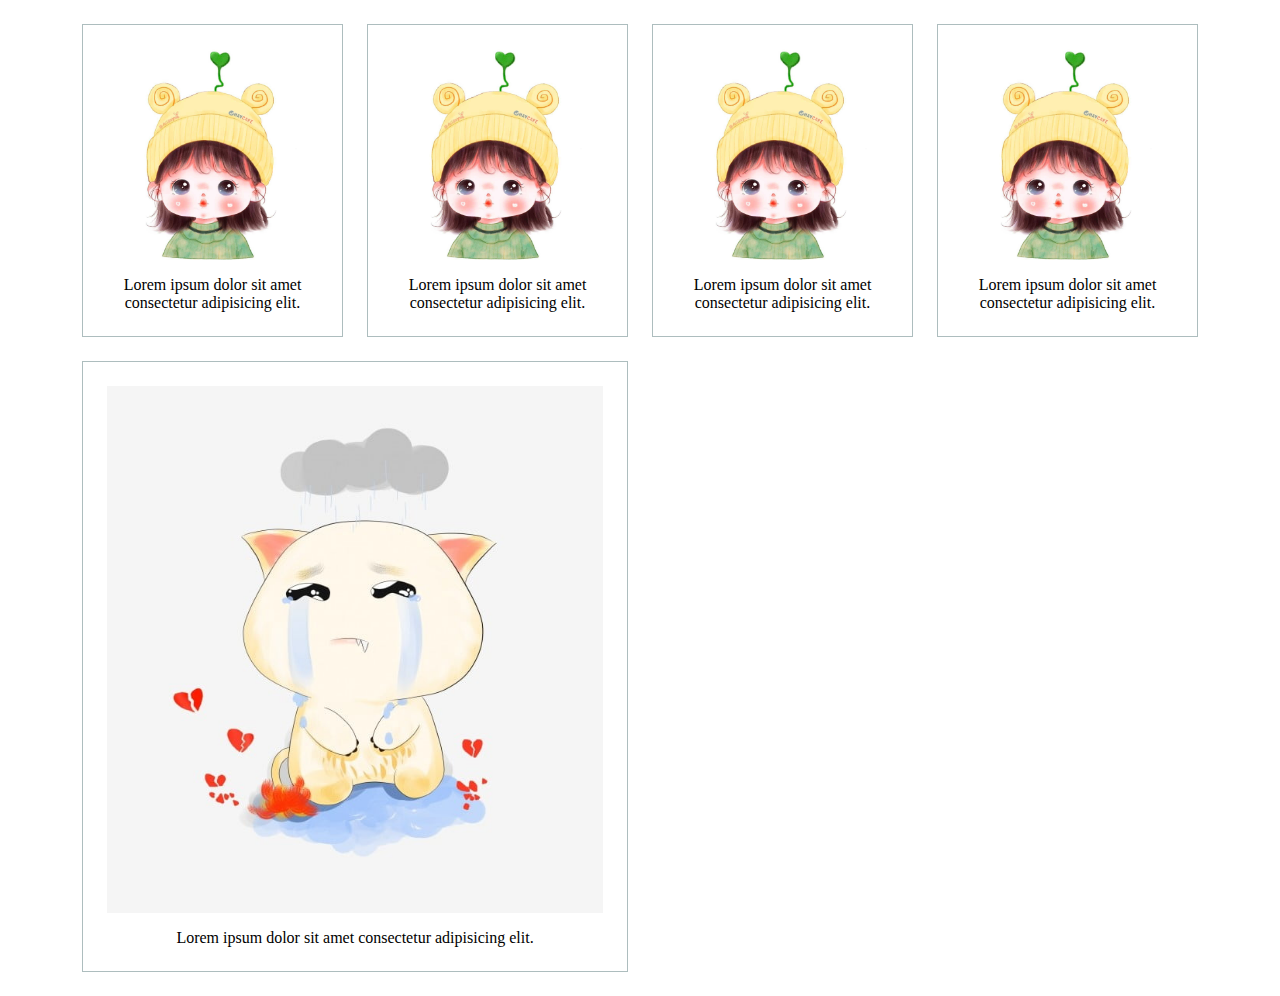
<file: css/index.html>
<!-- @format -->

<!DOCTYPE html>
<html lang="en">
  <head>
    <meta charset="UTF-8" />
    <meta http-equiv="X-UA-Compatible" content="IE=edge" />
    <meta name="viewport" content="width=device-width, initial-scale=1.0" />
    <title>Bài tập css</title>
    <link rel="stylesheet" href="./style.css" />
  </head>

  <body>
    <div class="container text-center py-12">
      <div class="row">
        <div class="col py-12 col-3 col-lg-4 col-md-6 col-sm-12">
          <div class="border p-24">
            <img src="./images/anja.jpg" alt="ảnh demo" />
            <p class="pt-12">Lorem ipsum dolor sit amet consectetur adipisicing elit.</p>
          </div>
        </div>
        <div class="col py-12 col-3 col-lg-4 col-md-6 col-sm-12">
          <div class="border p-24">
            <img src="./images/anja.jpg" alt="ảnh demo" />
            <p class="pt-12">Lorem ipsum dolor sit amet consectetur adipisicing elit.</p>
          </div>
        </div>
        <div class="col py-12 col-3 col-lg-4 col-md-6 col-sm-12">
          <div class="border p-24">
            <img src="./images/anja.jpg" alt="ảnh demo" />
            <p class="pt-12">Lorem ipsum dolor sit amet consectetur adipisicing elit.</p>
          </div>
        </div>
        <div class="col py-12 col-3 col-lg-4 col-md-6 col-sm-12">
          <div class="border p-24">
            <img src="./images/anja.jpg" alt="ảnh demo" />
            <p class="pt-12">Lorem ipsum dolor sit amet consectetur adipisicing elit.</p>
          </div>
        </div>
        <div class="col py-12 col-6 col-sm-12">
          <div class="border p-24">
            <img src="./images/bo.jpg" alt="ảnh demo" />
            <p class="pt-12">Lorem ipsum dolor sit amet consectetur adipisicing elit.</p>
          </div>
        </div>
      </div>
    </div>
  </body>
</html>
</file>
<file: css/style.css>
/** @format */

* {
  box-sizing: border-box;
  margin: 0;
  padding: 0;
}

img {
  width: 100%;
  height: 100%;
  object-fit: cover;
}

.border {
  border: 1px solid #adbdbe;
}

.text-center {
  text-align: center;
}

.p-24 {
    padding: 24px;
}

.py-12 {
  padding-top: 12px;
  padding-bottom: 12px;
}

.pt-12 {
  padding-top: 12px;
}

.col {
  padding-left: 12px;
  padding-right: 12px;
}

.container {
  max-width: 1140px;
  margin-left: auto;
  margin-right: auto;
  padding-left: 12px;
  padding-right: 12px;
  transition: 0.3s;
}

.row {
  display: flex;
  flex-wrap: wrap;
  margin-left: -12px;
  margin-right: -12px;
}

.col-1 {
  width: calc(100% / 12);
}
.col-2 {
  width: calc(100% / 6);
}
.col-3 {
  width: 25%;
}
.col-4 {
  width: calc(100% / 3);
}
.col-5 {
  width: calc(100% / 12 * 5);
}
.col-6 {
  width: 50%;
}
.col-7 {
  width: calc(100% / 12 * 7);
}
.col-8 {
  width: calc(100% / 12 * 8);
}
.col-9 {
  width: 75%;
}
.col-10 {
  width: calc(100% / 12 * 10);
}
.col-11 {
  width: calc(100% / 12 * 11);
}
.col-12 {
  width: 100%;
}


/* breakpoint lg: 1200px 
  max-width = breakpoint - 1*/
@media (max-width: 1199px) {
  .container {
    /* max-width = breakpoint tiếp theo trừ đi margin left right 16px, ví dụ breakpoint 1200px (tiếp theo là 980px) thì max-width = 980px - 16px - 16px = 948px 
    Để khi kéo xuống kích thước 980px ta vẫn còn margin 2 bên thì nội dung sẽ hở ra không bị dính sát vào
    Breakpoints em làm theo đề còn width của container em tự custom nên có thể khác so với các quy ước chung ạ */
    max-width: 948px;
  }
  .col-lg-1 {
    width: calc(100% / 12);
  }
  .col-lg-2 {
    width: calc(100% / 12 * 2);
  }
  .col-lg-3 {
    width: 25%;
  }
  .col-lg-4 {
    width: calc(100% / 12 * 4);
  }
  .col-lg-5 {
    width: calc(100% / 12 * 5);
  }
  .col-lg-6 {
    width: 50%;
  }
  .col-lg-7 {
    width: calc(100% / 12 * 7);
  }
  .col-lg-8 {
    width: calc(100% / 12 * 8);
  }
  .col-lg-9 {
    width: 75%;
  }
  .col-lg-10 {
    width: calc(100% / 12 * 10);
  }
  .col-lg-11 {
    width: calc(100% / 12 * 11);
  }
  .col-lg-12 {
    width: 100%;
  }
}

/* md: 980px */
@media (max-width: 979px) {
  .container {
    max-width: 736px;
  }
  .col-md-1 {
    width: calc(100% / 12);
  }
  .col-md-2 {
    width: calc(100% / 12 * 2);
  }
  .col-md-3 {
    width: 25%;
  }
  .col-md-4 {
    width: calc(100% / 12 * 4);
  }
  .col-md-5 {
    width: calc(100% / 12 * 5);
  }
  .col-md-6 {
    width: 50%;
  }
  .col-md-7 {
    width: calc(100% / 12 * 7);
  }
  .col-md-8 {
    width: calc(100% / 12 * 8);
  }
  .col-md-9 {
    width: 75%;
  }
  .col-md-10 {
    width: calc(100% / 12 * 10);
  }
  .col-md-11 {
    width: calc(100% / 12 * 11);
  }
  .col-md-12 {
    width: 100%;
  }
}

/* sm: 768px */
@media (max-width: 767px) {
  .container {
    max-width: 508px;
  }
  .col-sm-1 {
    width: calc(100% / 12);
  }
  .col-sm-2 {
    width: calc(100% / 12 * 2);
  }
  .col-sm-3 {
    width: 25%;
  }
  .col-sm-4 {
    width: calc(100% / 12 * 4);
  }
  .col-sm-5 {
    width: calc(100% / 12 * 5);
  }
  .col-sm-6 {
    width: 50%;
  }
  .col-sm-7 {
    width: calc(100% / 12 * 7);
  }
  .col-sm-8 {
    width: calc(100% / 12 * 8);
  }
  .col-sm-9 {
    width: 75%;
  }
  .col-sm-10 {
    width: calc(100% / 12 * 10);
  }
  .col-sm-11 {
    width: calc(100% / 12 * 11);
  }
  .col-sm-12 {
    width: 100%;
  }
}

/* xs: 540px */
@media (max-width: 539px) {
  .container {
    width: 100%;
  }
  .col-xs-1 {
    width: calc(100% / 12);
  }
  .col-xs-2 {
    width: calc(100% / 12 * 2);
  }
  .col-xs-3 {
    width: 25%;
  }
  .col-xs-4 {
    width: calc(100% / 12 * 4);
  }
  .col-xs-5 {
    width: calc(100% / 12 * 5);
  }
  .col-xs-6 {
    width: 50%;
  }
  .col-xs-7 {
    width: calc(100% / 12 * 7);
  }
  .col-xs-8 {
    width: calc(100% / 12 * 8);
  }
  .col-xs-9 {
    width: 75%;
  }
  .col-xs-10 {
    width: calc(100% / 12 * 10);
  }
  .col-xs-11 {
    width: calc(100% / 12 * 11);
  }
  .col-xs-12 {
    width: 100%;
  }
}
</file>
